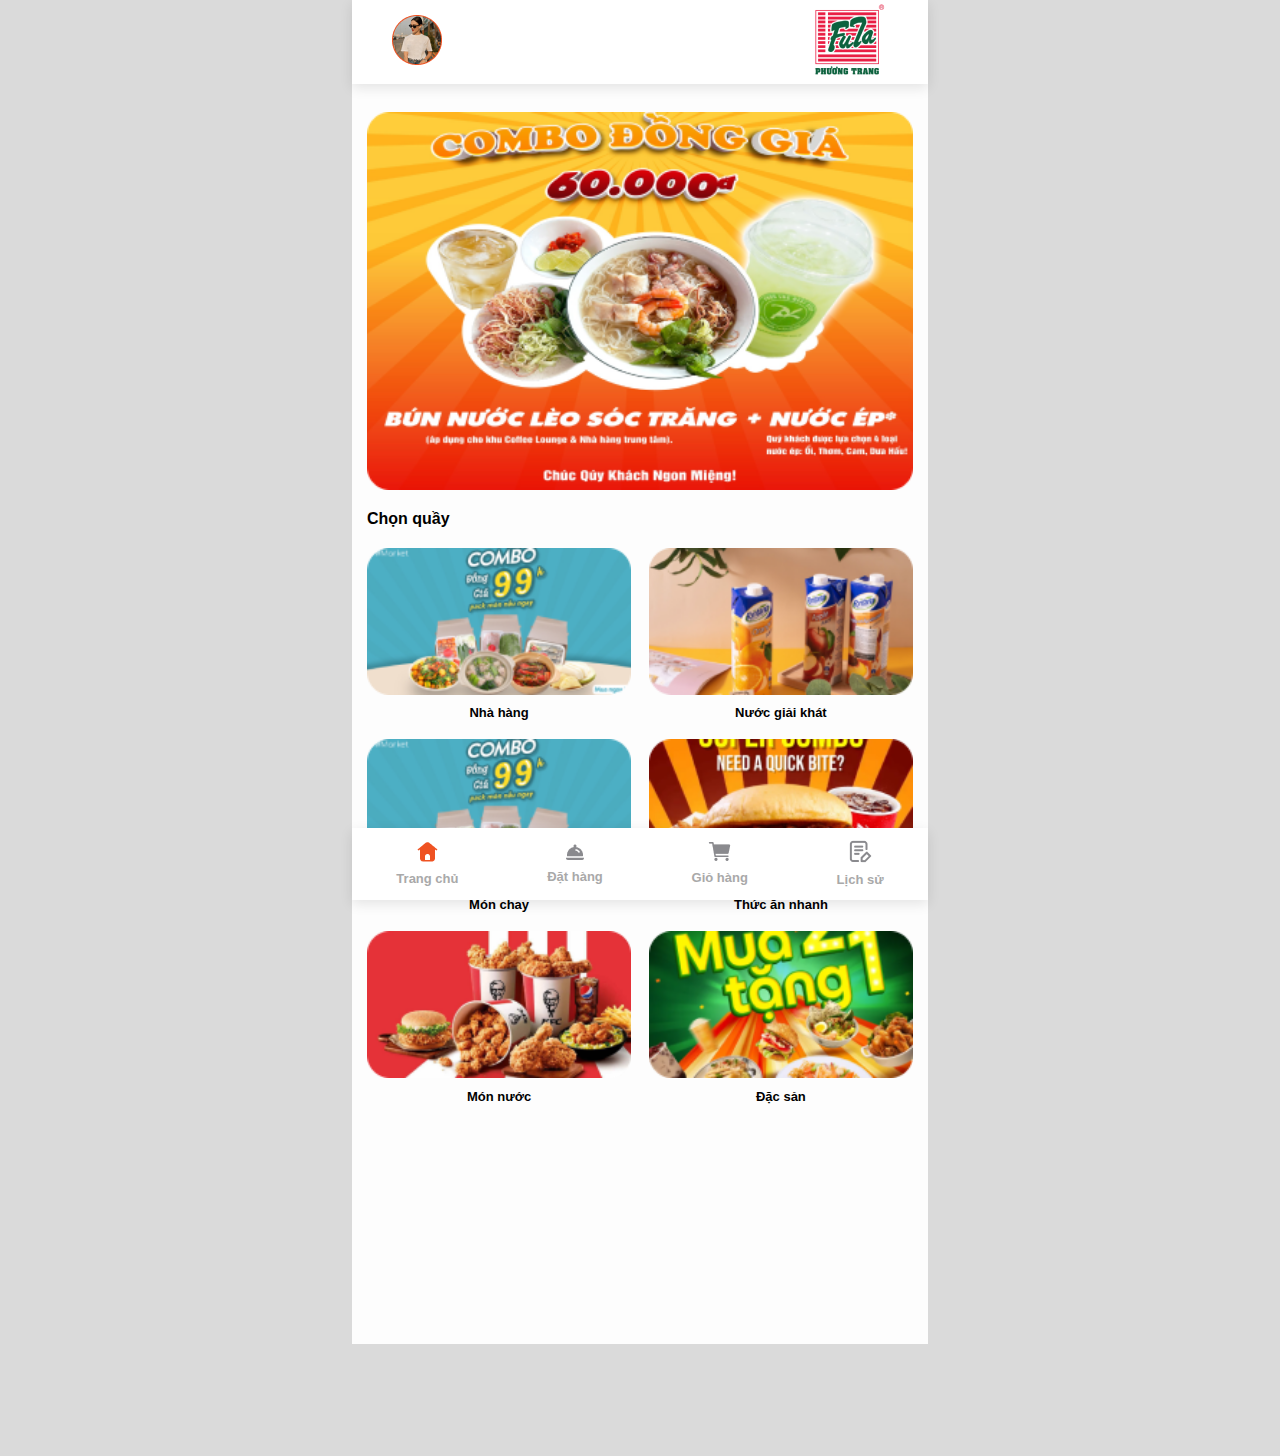
<file: index.html>
<!DOCTYPE html>
<html lang="en">
<head>
    <meta charset="UTF-8">
    <meta http-equiv="X-UA-Compatible" content="IE=edge">
    <meta name="viewport" content="width=device-width, initial-scale=1.0">
    <link rel="stylesheet" href="./assets/style.css">
    <title>Demo Futa App</title>
</head>
<body>
    <div class="home-container">
        <div class="header" id="header">
        <div class="header-container">
            <a href="" class="header-profile">
                <img src="./assets/images/Profile.png" alt="">
            </a>
            <div class="header-logo">
                <img src="./assets/images/Logo.png" alt="">
            </div>
        </div>
        </div>
        <!--HEADER SECTION-->

        <div class="body" id="body">
            <div class="body-container">
                <div class="body-content d-flex flex-column justify-content-around align-items-center">
                    <div class="body-slider">
                        <img src="./assets/images/Rec-catalog.png" class="img-catalog">
                        <h4>Chọn quầy</h4>
                    </div>
                    <div class="menu-list-items w-100">
                        <div class="menu-item w-100">
                            <img width="100%" src="./assets/images/Rec-nhahang.png" alt="">
                            <p class="menu-text">Nhà hàng</p>
                        </div>
                        <div class="menu-item w-100">
                            <img width="100%" src="./assets/images/Rec-giaikhac.png" alt="">
                            <p class="menu-text">Nước giải khát</p>
                        </div>
                        <div class="menu-item w-100">
                            <img width="100%" src="./assets/images/Rec-monchay.png" alt="">
                            <p class="menu-text">Món chay</p>
                        </div>
                        <div class="menu-item w-100">
                            <img width="100%" src="./assets/images/Rec-thucannhanh.png" alt="">
                            <p class="menu-text">Thức ăn nhanh</p>
                        </div>
                        <div class="menu-item w-100">
                            <img width="100%" src="./assets/images/Rec-monnuoc.png" alt="">
                            <p class="menu-text">Món nước</p>
                        </div>
                        <div class="menu-item w-100">
                            <img width="100%" src="./assets/images/Rec-dacsan.png" alt="">
                            <p class="menu-text">Đặc sản</p>
                        </div>
                    </div>
                </div>
            </div>
        </div>
        <!--BODY SECTION-->

        <div class="footer" id="footer">
            <div class="footer-container">
                <div class="footer-items">
                    <div class="logo-item">
                        <a href="./index.html"><img src="./assets/images/Icon-1.png"></a>
                        <p class="logo-text">Trang chủ</p>
                    </div>
                    <div class="logo-item">
                        <a href="./catalog.html"><img src="./assets/images/Icon-2.png"></a>
                        <p class="logo-text">Đặt hàng</p>
                    </div>
                    <div class="logo-item">
                        <a href="./order.html"><img src="./assets/images/Icon-3.png"></a>
                        <p class="logo-text">Giỏ hàng</p>
                    </div>
                    <div class="logo-item">
                        <img src="./assets/images/Icon-4.png" alt="">
                        <p class="logo-text">Lịch sử</p>
                    </div>
                </div>
            </div>
        </div>
        <!--FOOTER SECTION-->
    </div>
</body>
</html>
</file>
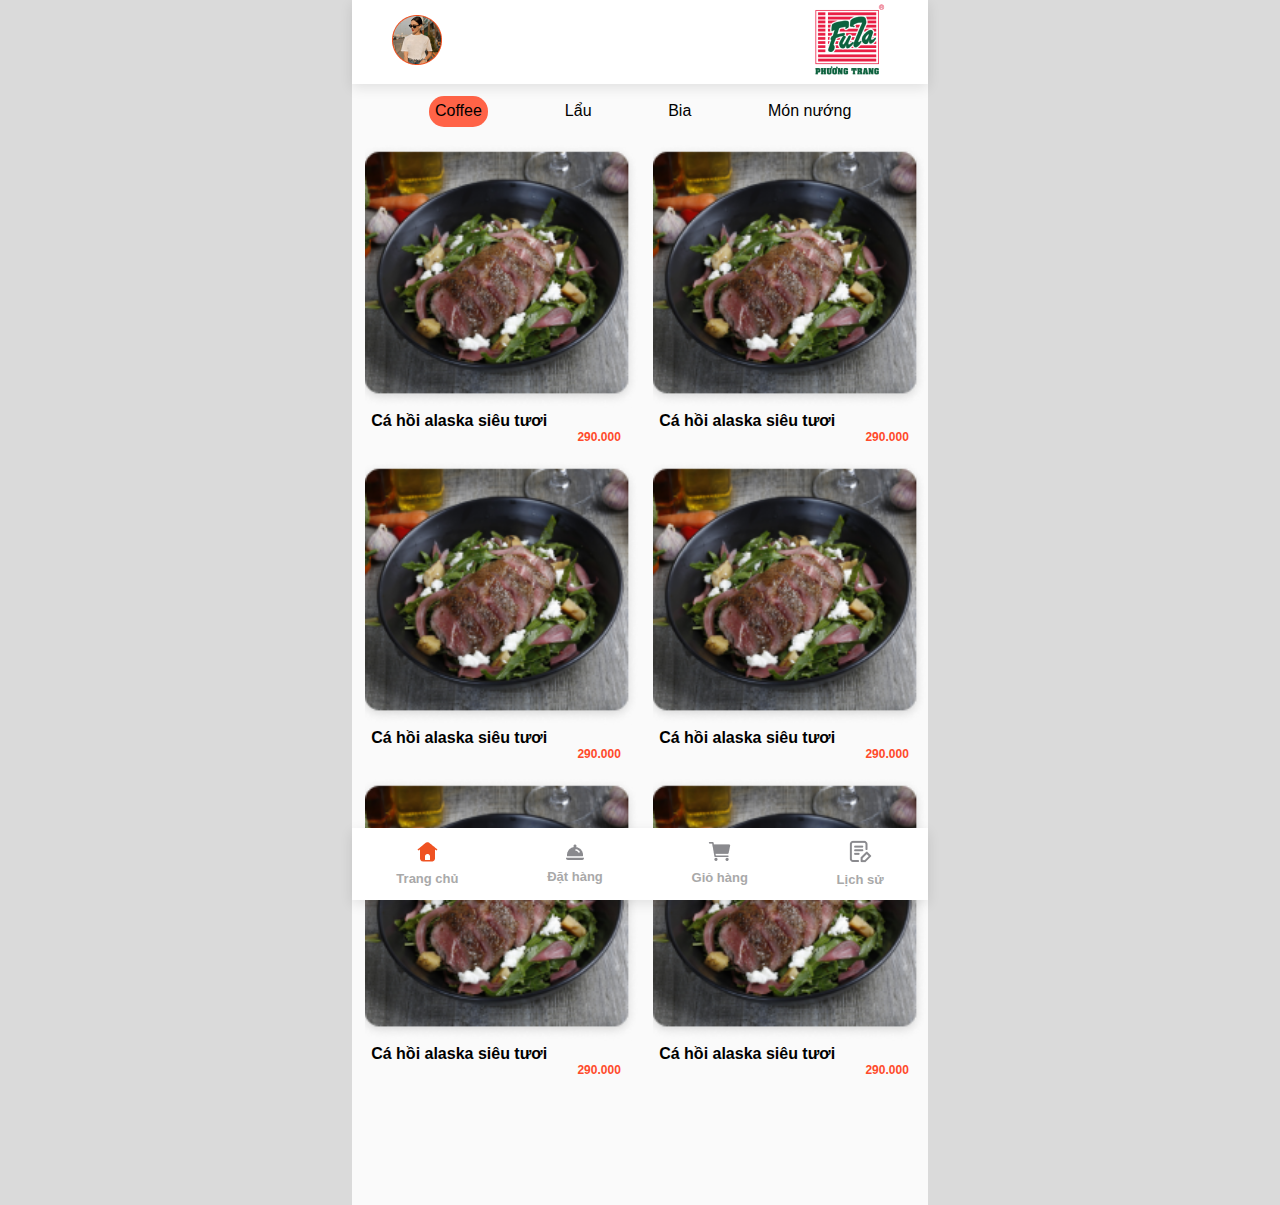
<file: catalog.html>
<!DOCTYPE html>
<html lang="en">
<head>
    <meta charset="UTF-8">
    <meta http-equiv="X-UA-Compatible" content="IE=edge">
    <meta name="viewport" content="width=device-width, initial-scale=1.0">
    <link rel="stylesheet" href="./assets/style.css">
    <title>Demo FuTa App</title>
</head>
<body>
    <div class="home-container">
        <div class="header" id="header">
        <div class="header-container">
            <a href="" class="header-profile">
                <img src="./assets/images/Profile.png" alt="">
            </a>
            <div class="header-logo">
                <img src="./assets/images/Logo.png" alt="">
            </div>
        </div>
        </div>
        <!--HEADER SECTION-->

        <div class="catalog" id="catalog">
            <div class="catalog-container">
                <div class="catalog-slider">
                    <div class="slider-item active">Coffee</div>
                    <div class="slider-item">Lẩu</div>
                    <div class="slider-item">Bia</div>
                    <div class="slider-item">Món nướng</div>
                </div>
                <div class="catalog-card-items">
                    <div class="menu-card">
                        <img width="100%" src="./assets/images/Rectangle 8.png" alt="">
                        <h4>Cá hồi alaska siêu tươi</h4>
                        <p class="card-text">290.000</p>
                    </div>
                    <div class="menu-card">
                        <img width="100%" src="./assets/images/Rectangle 8.png" alt="">
                        <h4>Cá hồi alaska siêu tươi</h4>
                        <p class="card-text">290.000</p>
                    </div>
                    <div class="menu-card">
                        <img width="100%" src="./assets/images/Rectangle 8.png" alt="">
                        <h4>Cá hồi alaska siêu tươi</h4>
                        <p class="card-text">290.000</p>
                    </div>
                    <div class="menu-card">
                        <img width="100%" src="./assets/images/Rectangle 8.png" alt="">
                        <h4>Cá hồi alaska siêu tươi</h4>
                        <p class="card-text">290.000</p>
                    </div>
                    <div class="menu-card">
                        <img width="100%" src="./assets/images/Rectangle 8.png" alt="">
                        <h4>Cá hồi alaska siêu tươi</h4>
                        <p class="card-text">290.000</p>
                    </div>
                    <div class="menu-card">
                        <img width="100%" src="./assets/images/Rectangle 8.png" alt="">
                        <h4>Cá hồi alaska siêu tươi</h4>
                        <p class="card-text">290.000</p>
                    </div>
                </div>
            </div>
        </div>
        <!--MENU SECTION-->

        <div class="footer" id="footer">
            <div class="footer-container">
                <div class="footer-items">
                    <div class="logo-item">
                        <a href="./index.html"><img src="./assets/images/Icon-1.png"></a>
                        <p class="logo-text">Trang chủ</p>
                    </div>
                    <div class="logo-item">
                        <a href="./catalog.html"><img src="./assets/images/Icon-2.png"></a>
                        <p class="logo-text">Đặt hàng</p>
                    </div>
                    <div class="logo-item">
                        <a href="./order.html"><img src="./assets/images/Icon-3.png"></a>
                        <p class="logo-text">Giỏ hàng</p>
                    </div>
                    <div class="logo-item">
                        <img src="./assets/images/Icon-4.png" alt="">
                        <p class="logo-text">Lịch sử</p>
                    </div>
                </div>
            </div>
        </div>
        <!--FOOTER SECTION-->
    </div>
</body>
</html>
</file>
<file: assets/style.css>
* {
  margin: 0;
  padding: 0;
  box-sizing: border-box;
}
body::-webkit-scrollbar{
  display: none;
}
body {
  background-color: rgba(198, 198, 198, 0.651);
  font-family: Arial, Helvetica, sans-serif;
}
ul {
  list-style: none;
}

a {
  text-decoration: none;
}

img {
  max-width: 100%;
  height: auto;
}
/*RESET*/

.home-container {
    max-width: 576px;
    margin: auto;
  }
.header {
    position: fixed;
    top: 0;
    left: 0;
    width: 100%;
    z-index: 100;
  }
.header-container {
    display: flex;
    justify-content: space-between;
    align-items: center;
    max-width: 576px;
    margin: auto;
    background-color: white;
    padding: 0 2.5rem;
    box-shadow: rgba(0, 0, 0, 0.1) 0px 4px 12px;
  }
/*-----------------------header*/

.body-container {
    background-color: rgb(255, 255, 255);
    margin-bottom: 7rem;
  }
  .body-content {
    padding: 0 15px;
    background-color: rgba(253, 253, 253, 0.884);
  }
  .body-slider {
    padding-top: 7rem;
    width: 100%;
  }
  .img-catalog {
    width: 100%;
  }
  .body-content h4 {
    margin: 1rem 0 0 0;
  }
  .menu-item .menu-text {
    text-align: center;
    font-size: 13px;
    font-weight: 600;
    margin-top: .4rem
  }
  .menu-list-items {
    display: grid;
    grid-template-columns: 1fr 1fr;
    column-gap: 1.1rem;
    padding-bottom: 15rem;
  }
  .menu-item img {
    margin-top: 1.2rem;
  }
/*-----------------------body*/


.catalog {
    max-width: 576px;
    margin: auto;
    width: 100%;
  }
  .catalog-container {
    
  }
 .catalog-slider {
    display: flex;
    justify-content: space-evenly;
    align-items: center;
    background-color: rgba(255, 255, 255, 0.852);
    padding: 6rem 0 1rem 0;
 }
  .active {
    background-color: tomato;
    border-radius: 15px;
    padding: .4rem;
 }
  .catalog-nav {
    max-width: 576px;
  }
  .catalog-nav .catalog-links {
    width: 100%;
  }
  .catalog-links {
    display: flex;
    align-items: center;
    justify-content: space-around;
  }
  .catalog-links::-webkit-scrollbar{
    width: 0;
  }
  .catalog-links li {
    margin-right: 99px;
  }
  .catalog-links li a {
    color: rgb(150, 150, 150);
    font-family: Arial, Helvetica, sans-serif;
    font-weight: 600;
    font-size: 14px;
    text-decoration: none;
  }
  .catalog-card-items {
    display: grid;
    grid-template-columns: 1fr 1fr;
    background-color: rgba(255, 255, 255, 0.852);
    padding-bottom: 7rem;
  }
  
  
  .menu-card {
    width: 100%;
    margin-bottom: 1rem;
  }
  .menu-card img {
    width: 100%;
    padding-left: .8rem;
  }
  .menu-card h4 {
    padding-left: 1.2rem;
  }
  .menu-card .card-text {
    text-align: right;
    padding-right: 1.2rem;
    font-size: 12px;
    color: rgb(255, 74, 43);
    font-weight: 700;
  }

  .order-container {
    max-width: 576px;
    margin: auto;
    padding: 0 1rem 5rem 1rem;
    margin-top: 7rem;
  }
  .order-container h3 {
    margin-bottom: 2rem;
  }
  .order-container .order-card {
    display: grid;
    grid-template-columns: 1fr 75%;
    column-gap: 1rem;
    background-color: rgb(239, 239, 239);
    padding: .8rem;
    border-radius: 7px;
    margin-top: 1rem;
  }
  .order-container .order-card img {
    max-width: 100%;
  }
  .order-container .order-card .order-content .order-detail {
    display: flex;
    justify-content: space-between;
    margin-top: .5rem;
  }
  .order-container .order-card .order-content .order-detail span {
    height: fit-content;
    width: 20px;
    background-color: rgb(255, 106, 0);
    text-align: center;
    color: aliceblue;
    border-radius: 50%;
  }
  .order-container .order-accept-items {
    display: flex;
    justify-content: space-between;
    align-items: center;
    margin-top: 5rem;
    background-color: rgb(234, 234, 234);
    padding: .5rem 1.7rem;
    border-radius: 7px;
  }
  .order-container .order-accept-items .oder-btn-accept button {
    border: none;
    background-color: rgb(255, 70, 33);
    width: 100%;
    padding: 1rem 3rem;
    border-radius: 7px;
    font-size: 14px;
    font-weight: 600;
    color: cornsilk;
  }

.footer {
    position: fixed;
    bottom: 0;
    left: 0;
    width: 100%;
    z-index: 99;
  }
  .footer-container {
    max-width: 576px;
    margin: auto;
    box-shadow: rgba(0, 0, 0, 0.1) 0px 4px 12px;
  }
  .footer-items {
    display: flex;
    justify-content: space-around;
    align-items: center;
    background-color: white;
    padding: .8rem 0;
  }
  .footer-items .logo-item {
      text-align: center;
  }
  .footer-items .logo-item:hover {
    opacity: .6;
}
  .footer-items .logo-item .logo-text {
      font-family: Arial, Helvetica, sans-serif;
      font-weight: 600;
      font-size: 13px;
      color: darkgray;
      margin-top: .3rem;
  }
/*-----------------------footer*/
</file>
